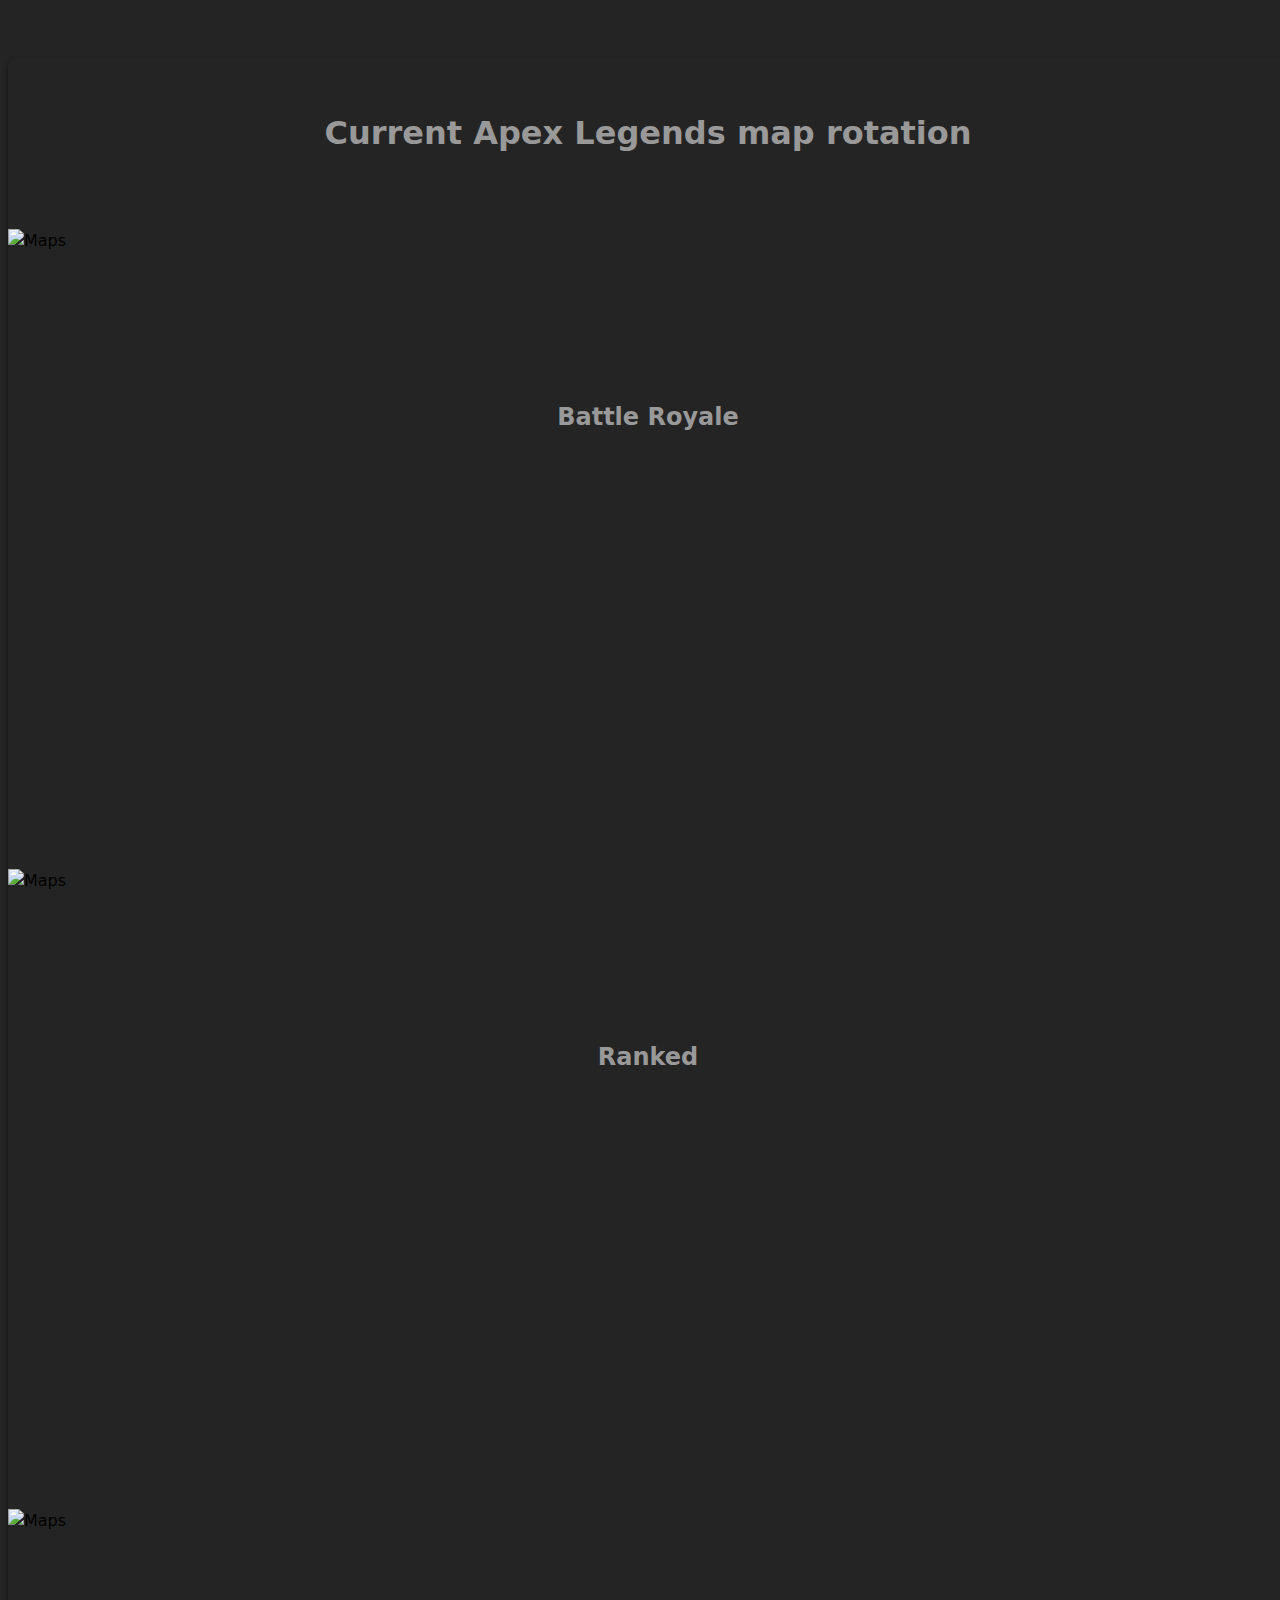
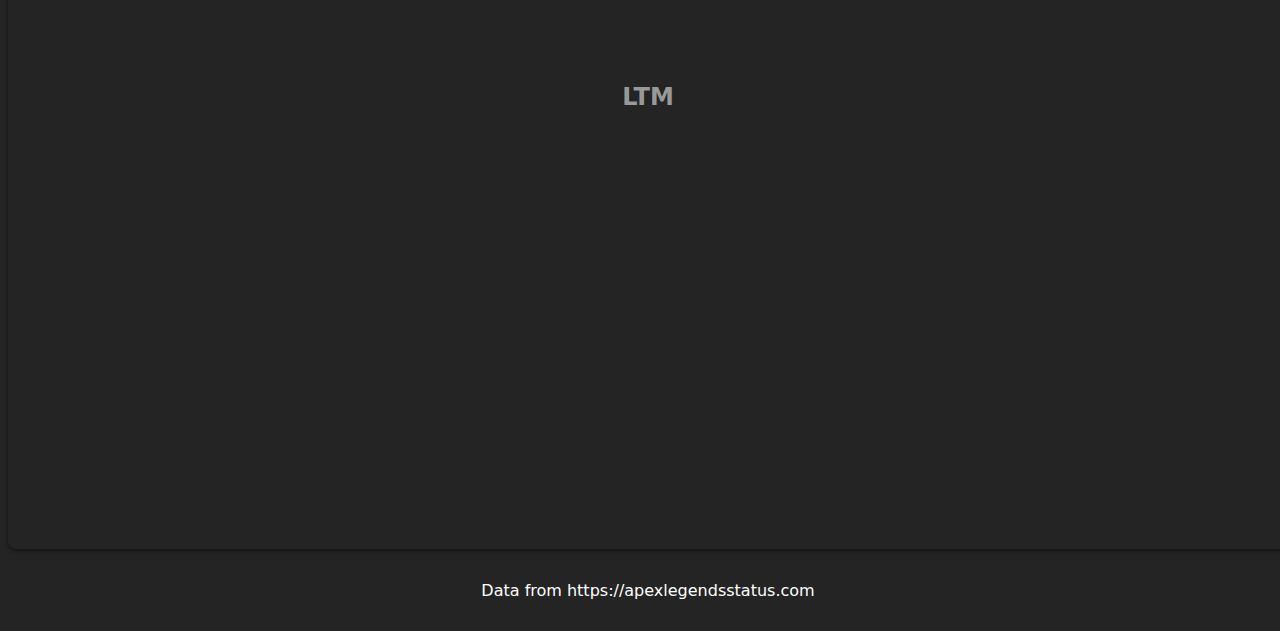
<file: index.html>
<!DOCTYPE html>
<html lang="es">

<head>
    <meta charset="UTF-8">
    <title>APEX API</title>
    <link rel="stylesheet" href="index.css">
</head>

<body>
    <div class="mapContainer">
        <h1>Current Apex Legends map rotation</h1>

        <div class="img"><img id="assetPb" alt="Maps"></div>
        <div class="container">
            <h2>Battle Royale</h2>
            <p id="current"></p>
            <p id="remainingTimer"></p>
            <p id="next"></p>
        </div>

        <div class="img"><img id="assetRk" alt="Maps"></div>
        <div class="container">
            <h2>Ranked</h2>
            <p id="rank"></p>
            <p id="remainingTimerRk"></p>
            <p id="rankNext"></p>
        </div>

        <div class="img"><img id="assetLtm" alt="Maps"></div>
        <div class="container">
            <h2>LTM</h2>
            <p id="ltm"></p>
            <p id="remainingTimerLtm"></p>
            <p id="ltmNext"></p>
        </div>

    </div>

    <footer>Data from https://apexlegendsstatus.com</footer>

    <script src="./script.js"> </script>

</body>

</html>
</file>
<file: index.css>
html{
    background-color: #242424;
    font-family: Inter, system-ui, Avenir, Helvetica, Arial, sans-serif;
    line-height: 1.5;
    font-weight: 400;
}

body {
    display: flex;
    flex-direction: column;
    align-items: center;
    width: 100%;
    background-color: #242424;  
}

.mapContainer {
    display: flex;
    flex-direction: column;
    align-items: center;
    justify-content: flex-start;
    margin-top: 50px;
    border-radius: 8px;
    box-shadow: 0 2px 4px rgba(0, 0, 0, 0.5);
    background-color: #242424;  
    max-width: 1280px;
}

h1 {
    padding-top: 30px;
    color: #999;
}

h2 {
    padding-top: 30px;
    color: #999;
    margin-top: -500px;
}

.img{
    display: flex;
    flex-direction: column;
    align-items: center;
    width: 100%;

}

.container{
    display: flex;
    flex-direction: column;
    align-items: center;
    width: 100%;
}

#assetPb{
    display: flex;
    flex-direction: column;
    align-items: center;
    height: 640px;
    width: 1280px;
    margin-top: 50px;
}

#assetRk{
    display: flex;
    flex-direction: column;
    align-items: center;
    height: 640px;
    width: 1280px;
}

#assetLtm{
    display: flex;
    flex-direction: column;
    align-items: center;
    height: 640px;
    width: 1280px;
}

#current,
#next,
#rank,
#rankNext,
#ltm,
#ltmNext {
    font: bold;
    font-size: 22px;
    color: #fff;
    margin-bottom: 25px;
}

#remainingTimer,
#remainingTimerLtm,
#remainingTimerRk,
#text {
    font-size: 20px;
    color: #fff;
    font-style: italic;
    margin-bottom: 25px;
}

footer{
    text-align: center;
    margin-top: 30px;
    margin-bottom: 20px;
    color: #fff;
}
</file>
